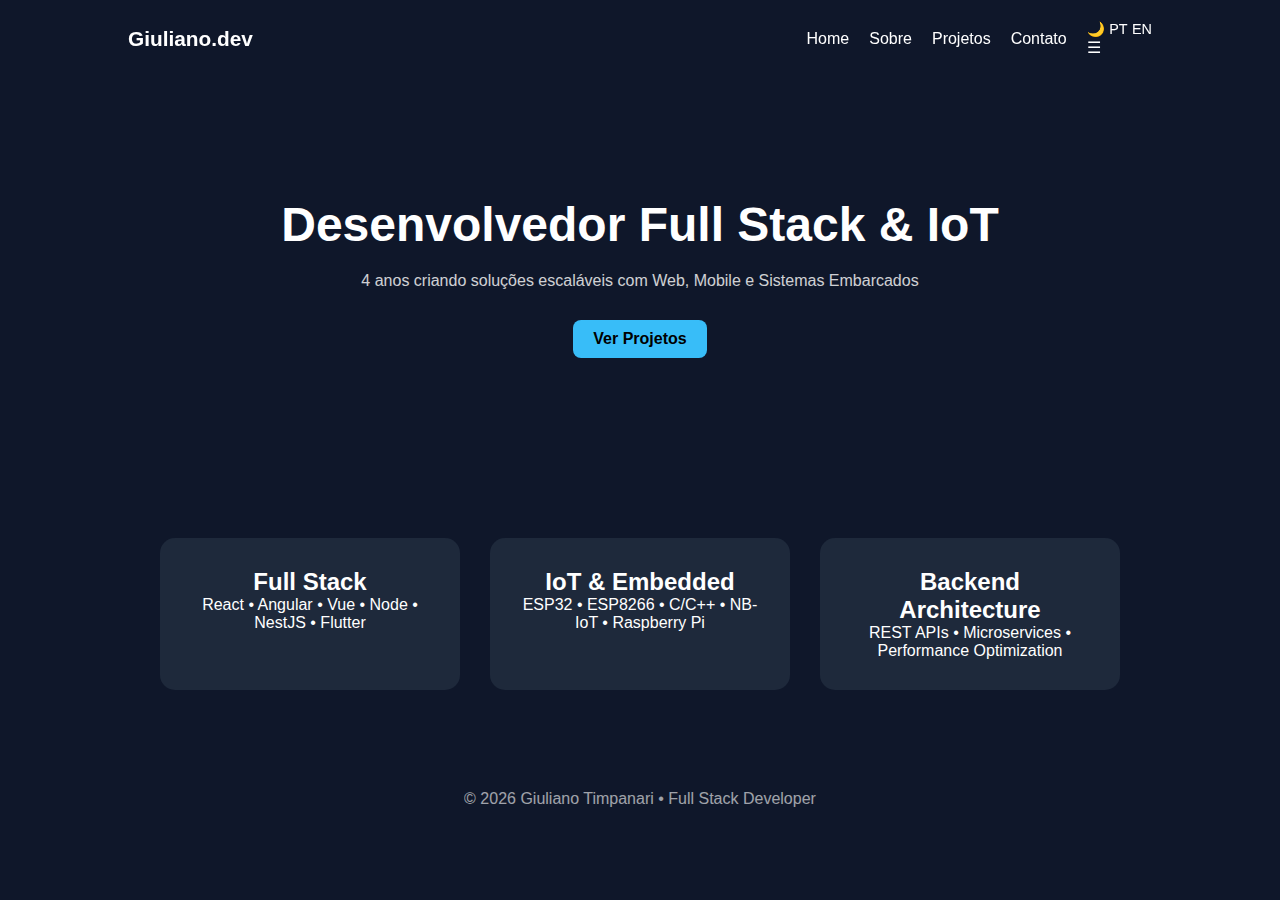
<file: index.html>
<!DOCTYPE html>
<html lang="pt-br">
<head>
<meta charset="UTF-8">
<meta name="viewport" content="width=device-width, initial-scale=1.0">
<title>Giuliano Timpanari | Full Stack & IoT Developer</title>
<link rel="stylesheet" href="css/style.css">
<script defer src="js/translations.js"></script>
<script defer src="js/script.js"></script>
</head>
<body>

<header>
  <div class="logo">Giuliano.dev</div>

  <nav>
    <ul class="nav-links">
      <li><a href="index.html" data-i18n="nav_home">Home</a></li>
      <li><a href="about.html" data-i18n="nav_about">Sobre</a></li>
      <li><a href="projects.html" data-i18n="nav_projects">Projetos</a></li>
      <li><a href="contact.html" data-i18n="nav_contact">Contato</a></li>
    </ul>

    <div class="controls">
      <button onclick="toggleTheme()">🌙</button>
      <button onclick="setLanguage('pt')">PT</button>
      <button onclick="setLanguage('en')">EN</button>
      <div class="menu-toggle" onclick="toggleMenu()">☰</div>
    </div>
  </nav>
</header>

<section class="hero">
  <h1 data-i18n="hero_title">Desenvolvedor Full Stack & IoT</h1>
  <p data-i18n="hero_desc">
    4 anos criando soluções escaláveis com Web, Mobile e Sistemas Embarcados
  </p>
  <a href="projects.html" class="btn" data-i18n="hero_button">
    Ver Projetos
  </a>
</section>

<section class="highlight">
  <div class="card">
    <h2>Full Stack</h2>
    <p>React • Angular • Vue • Node • NestJS • Flutter</p>
  </div>

  <div class="card">
    <h2>IoT & Embedded</h2>
    <p>ESP32 • ESP8266 • C/C++ • NB-IoT • Raspberry Pi</p>
  </div>

  <div class="card">
    <h2>Backend Architecture</h2>
    <p>REST APIs • Microservices • Performance Optimization</p>
  </div>
</section>

<footer>
  <p>© 2026 Giuliano Timpanari • Full Stack Developer</p>
</footer>

</body>
</html>
</file>
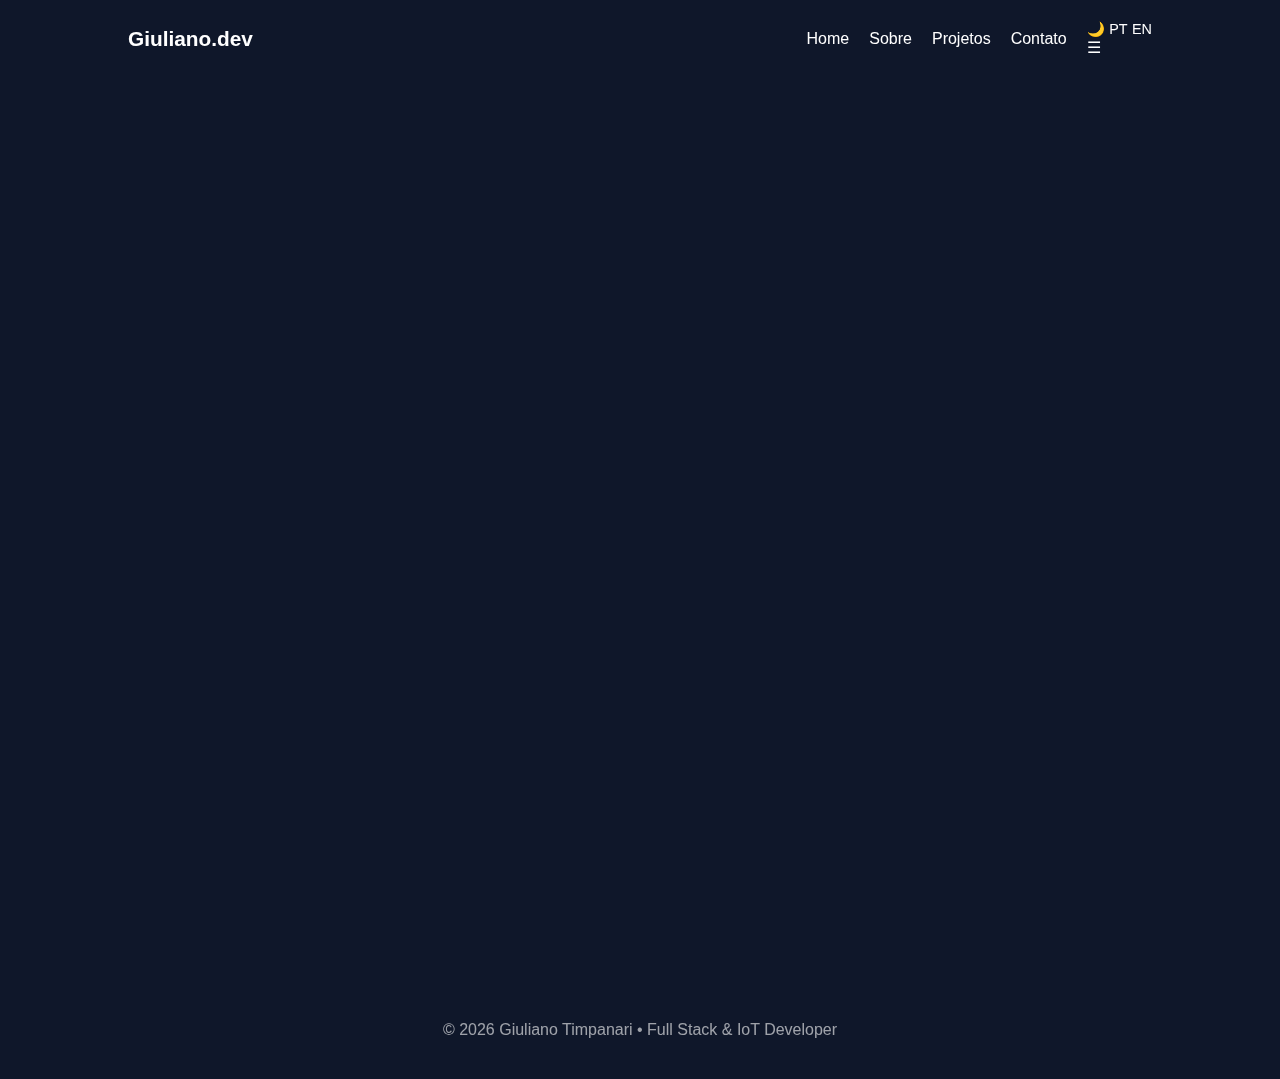
<file: about.html>
<!DOCTYPE html>
<html lang="pt-br">
<head>
<meta charset="UTF-8">
<meta name="viewport" content="width=device-width, initial-scale=1.0">
<title>Sobre | Giuliano.dev</title>

<link rel="stylesheet" href="css/style.css">
<script defer src="js/translations.js"></script>
<script defer src="js/script.js"></script>
</head>
<body>

<header>
  <div class="logo">Giuliano.dev</div>

  <nav>
    <ul class="nav-links">
      <li><a href="index.html" data-i18n="nav_home">Home</a></li>
      <li><a href="about.html" data-i18n="nav_about">Sobre</a></li>
      <li><a href="projects.html" data-i18n="nav_projects">Projetos</a></li>
      <li><a href="contact.html" data-i18n="nav_contact">Contato</a></li>
    </ul>

    <div class="controls">
      <button onclick="toggleTheme()">🌙</button>
      <button onclick="setLanguage('pt')">PT</button>
      <button onclick="setLanguage('en')">EN</button>
      <div class="menu-toggle" onclick="toggleMenu()">☰</div>
    </div>
  </nav>
</header>

<section class="about-hero">
  <div class="container fade-in">

    <div class="profile-wrapper">
      <div class="profile-image">
        <img src="assets/profile.jpg" alt="Giuliano Timpanari">
      </div>
    </div>

    <h1>Giuliano Timpanari</h1>

    <p class="role-title">Full Stack & IoT Developer</p>

    <p class="about-subtitle">
      Desenvolvedor Full Stack com 4 anos de experiência criando soluções escaláveis para Web, Mobile e Sistemas Embarcados, com forte atuação em arquitetura de software, IoT e aplicações de alta performance.
    </p>

  </div>
</section>

<section class="about-content">
  <div class="container">

    <div class="about-grid">

      <div class="glass-card fade-in">
        <h3 data-i18n="about_education">Formação</h3>
        <ul>
          <li>Análise e Desenvolvimento de Sistemas - Facens (Concluído)</li>
          <li>Engenharia da Computação - Anhembi Morumbi (Cursando)</li>
        </ul>
      </div>

      <div class="glass-card fade-in">
        <h3 data-i18n="about_experience">Experiência</h3>
        <ul>
          <li>Rede Industrial - Desenvolvedor Pleno Full Stack C/C++</li>
          <li>MW Automação - Estágio - ESP32 e Raspberry Pi</li>
          <li>Web Tech - Desenvolvimento Web e Mobile</li>
          <li>Freelancer - Projetos Full Stack</li>
        </ul>
      </div>

      <div class="glass-card fade-in">
        <h3 data-i18n="about_skills">Principais Competências</h3>
        <p>
          React • Angular • Node • NodeJS • Flutter • C/C++ • ESP32 • Python
        </p>
      </div>

    </div>

  </div>
</section>

<footer>
  <p>© 2026 Giuliano Timpanari • Full Stack & IoT Developer</p>
</footer>

</body>
</html>
</file>
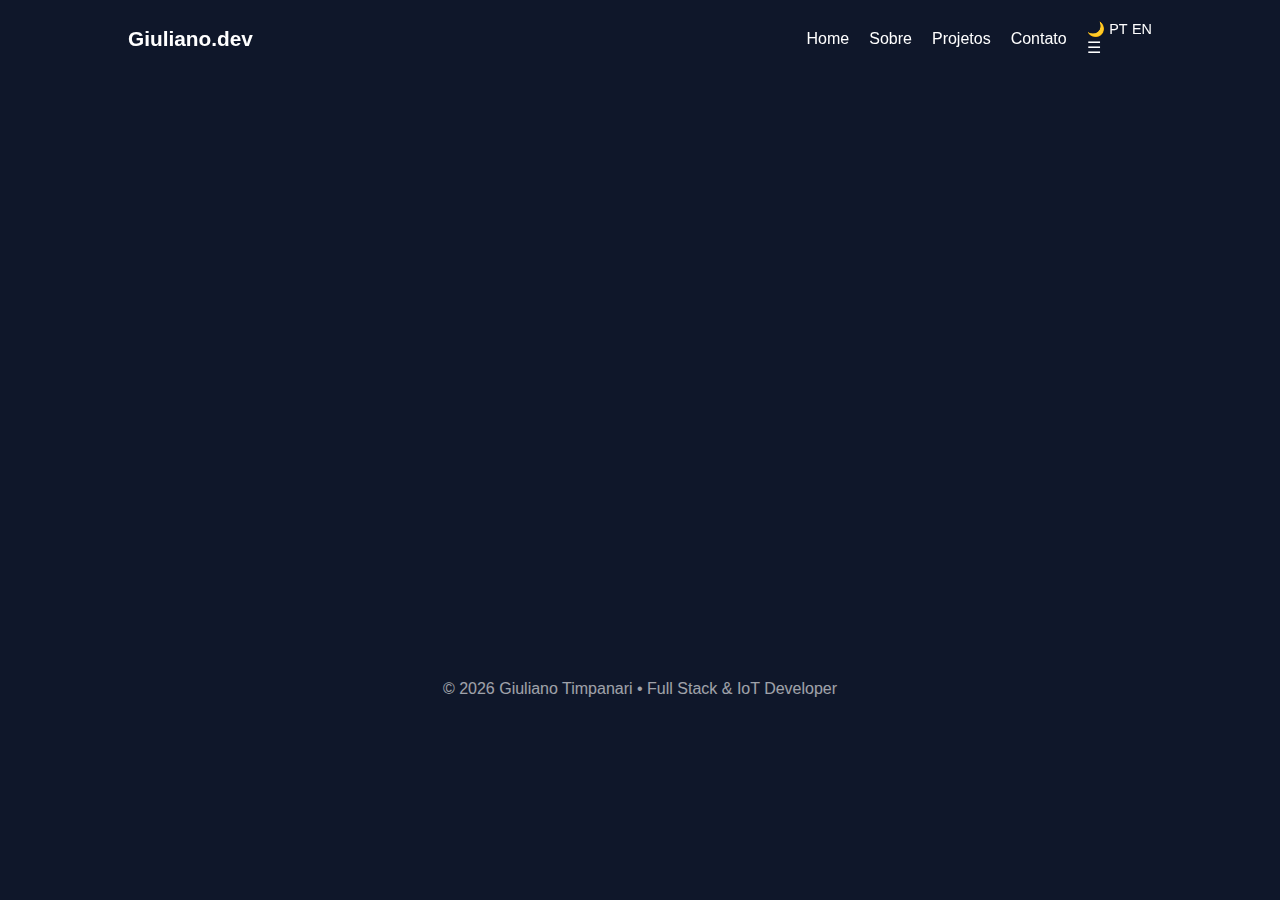
<file: contact.html>
<!DOCTYPE html>
<html lang="pt-br">
<head>
<meta charset="UTF-8">
<meta name="viewport" content="width=device-width, initial-scale=1.0">
<title>Contato | Giuliano.dev</title>

<link rel="stylesheet" href="css/style.css">
<script defer src="js/translations.js"></script>
<script defer src="js/script.js"></script>
</head>
<body>

<header>
  <div class="logo">Giuliano.dev</div>

  <nav>
    <ul class="nav-links">
      <li><a href="index.html" data-i18n="nav_home">Home</a></li>
      <li><a href="about.html" data-i18n="nav_about">Sobre</a></li>
      <li><a href="projects.html" data-i18n="nav_projects">Projetos</a></li>
      <li><a href="contact.html" data-i18n="nav_contact">Contato</a></li>
    </ul>

    <div class="controls">
      <button onclick="toggleTheme()">🌙</button>
      <button onclick="setLanguage('pt')">PT</button>
      <button onclick="setLanguage('en')">EN</button>
      <div class="menu-toggle" onclick="toggleMenu()">☰</div>
    </div>
  </nav>
</header>

<section class="contact-hero">
  <div class="container fade-in">

    <h1 data-i18n="contact_title">Vamos Conversar</h1>

    <p class="contact-subtitle" data-i18n="contact_desc">
      Estou disponível para novos projetos, oportunidades e desafios tecnológicos.
    </p>

    <div class="contact-grid">

      <div class="glass-card contact-card">
        <h3>Email</h3>
        <p>giuliano.timpanari25@gmail.com</p>
        <a href="mailto:giuliano.timpanari25@gmail.com" class="btn">Enviar Email</a>
      </div>

      <div class="glass-card contact-card">
        <h3>Telefone</h3>
        <p>(15) 99163-5367</p>
        <a href="tel:+5515991635367" class="btn">Ligar</a>
      </div>

      <div class="glass-card contact-card">
        <h3>GitHub</h3>
        <p>github.com/Giuzin</p>
        <a href="https://github.com/Giuzin" target="_blank" class="btn">Ver Perfil</a>
      </div>

    </div>

  </div>
</section>

<footer>
  <p>© 2026 Giuliano Timpanari • Full Stack & IoT Developer</p>
</footer>

</body>
</html>
</file>
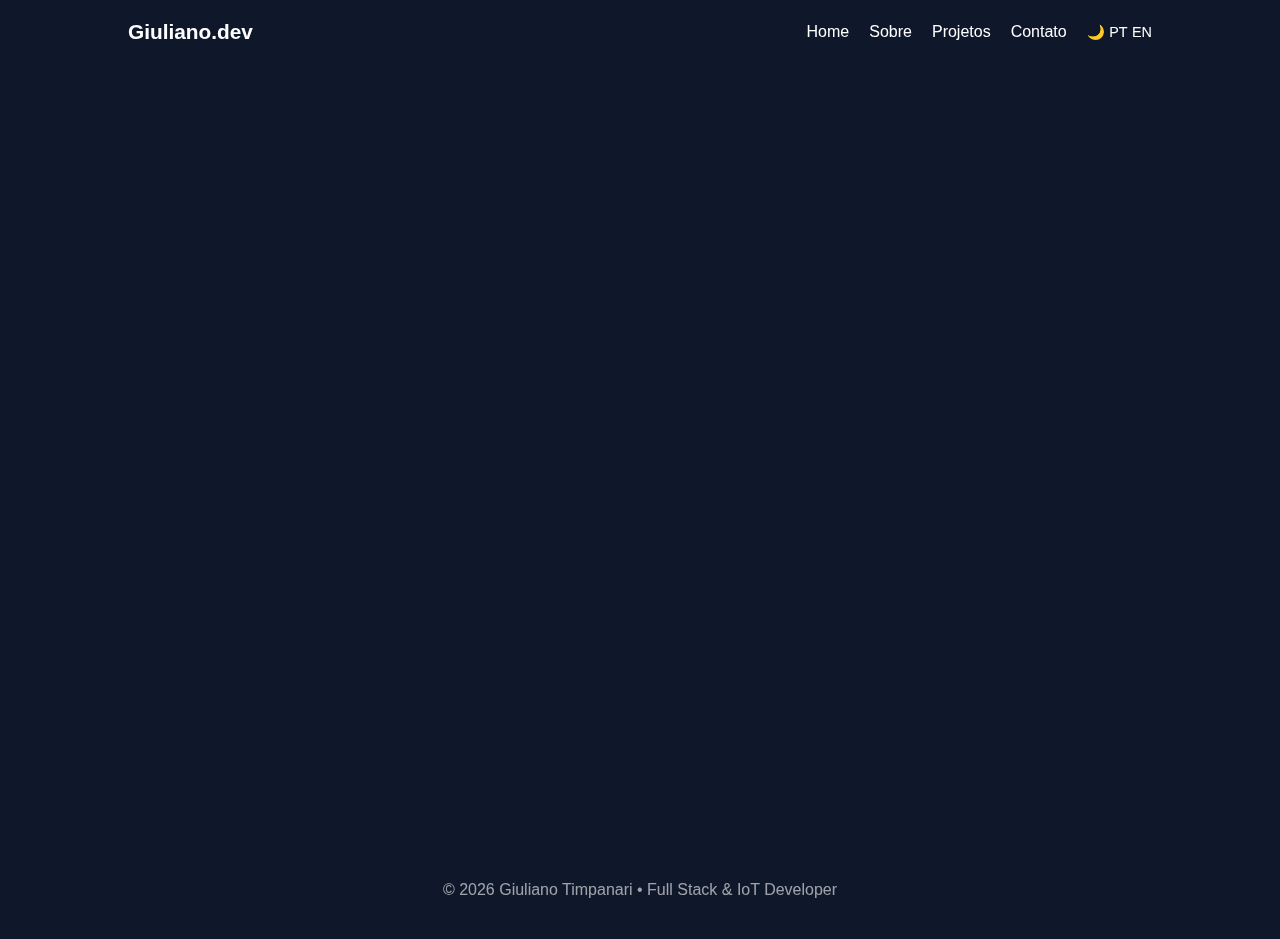
<file: project-agropet.html>
<!DOCTYPE html>
<html lang="pt-br">
<head>
<meta charset="UTF-8">
<meta name="viewport" content="width=device-width, initial-scale=1.0">
<title>Agropet Faciolli | Projeto</title>

<link rel="stylesheet" href="css/style.css">
<script defer src="js/translations.js"></script>
<script defer src="js/script.js"></script>
</head>
<body>

<header>
  <div class="logo">Giuliano.dev</div>

  <nav>
    <ul class="nav-links">
      <li><a href="index.html" data-i18n="nav_home">Home</a></li>
      <li><a href="about.html" data-i18n="nav_about">Sobre</a></li>
      <li><a href="projects.html" data-i18n="nav_projects">Projetos</a></li>
      <li><a href="contact.html" data-i18n="nav_contact">Contato</a></li>
    </ul>

    <div class="controls">
      <button onclick="toggleTheme()">🌙</button>
      <button onclick="setLanguage('pt')">PT</button>
      <button onclick="setLanguage('en')">EN</button>
    </div>
  </nav>
</header>

<section class="project-hero">
  <div class="container hero-grid">

    <div class="hero-text fade-in">
      <h1 data-i18n="agropet_title">
        Landing Page – Agropet Faciolli
      </h1>

      <p class="subtitle" data-i18n="agropet_desc">
        Desenvolvimento completo da landing page institucional da loja,
        incluindo configuração total do servidor e deploy em produção.
      </p>

      <div class="tech-tags">
        <span>HTML</span>
        <span>CSS</span>
        <span>JavaScript</span>
        <span>Servidor Linux</span>
        <span>Deploy & Configuração</span>
      </div>
    </div>

   <div class="hero-image fade-in">
      <img src="assets/agropet-faccioli.jpg" alt="Agropet Faciolli">
    </div>

  </div>
</section>

<section class="project-details">
  <div class="container">

    <div class="details-grid">

      <div class="glass-card fade-in">
        <h3 data-i18n="agropet_arch">Arquitetura</h3>
        <p>
          Landing page desenvolvida com foco em performance, responsividade
          e SEO básico, estruturada para garantir carregamento rápido e
          compatibilidade com dispositivos móveis.
        </p>
      </div>

      <div class="glass-card fade-in">
        <h3 data-i18n="agropet_func">Funcionalidades</h3>
        <ul>
          <li>Design responsivo</li>
          <li>Otimização de performance</li>
          <li>Configuração completa de servidor</li>
          <li>Publicação e deploy em ambiente produtivo</li>
          <li>Estrutura preparada para expansão futura</li>
        </ul>
      </div>

      <div class="glass-card fade-in">
        <h3 data-i18n="agropet_chal">Desafios Técnicos</h3>
        <p>
          Configuração do servidor, apontamento de domínio, otimização de
          segurança básica e garantia de estabilidade após publicação.
        </p>
      </div>

    </div>

  </div>
</section>

<footer>
  <p>© 2026 Giuliano Timpanari • Full Stack & IoT Developer</p>
</footer>

</body>
</html>
</file>
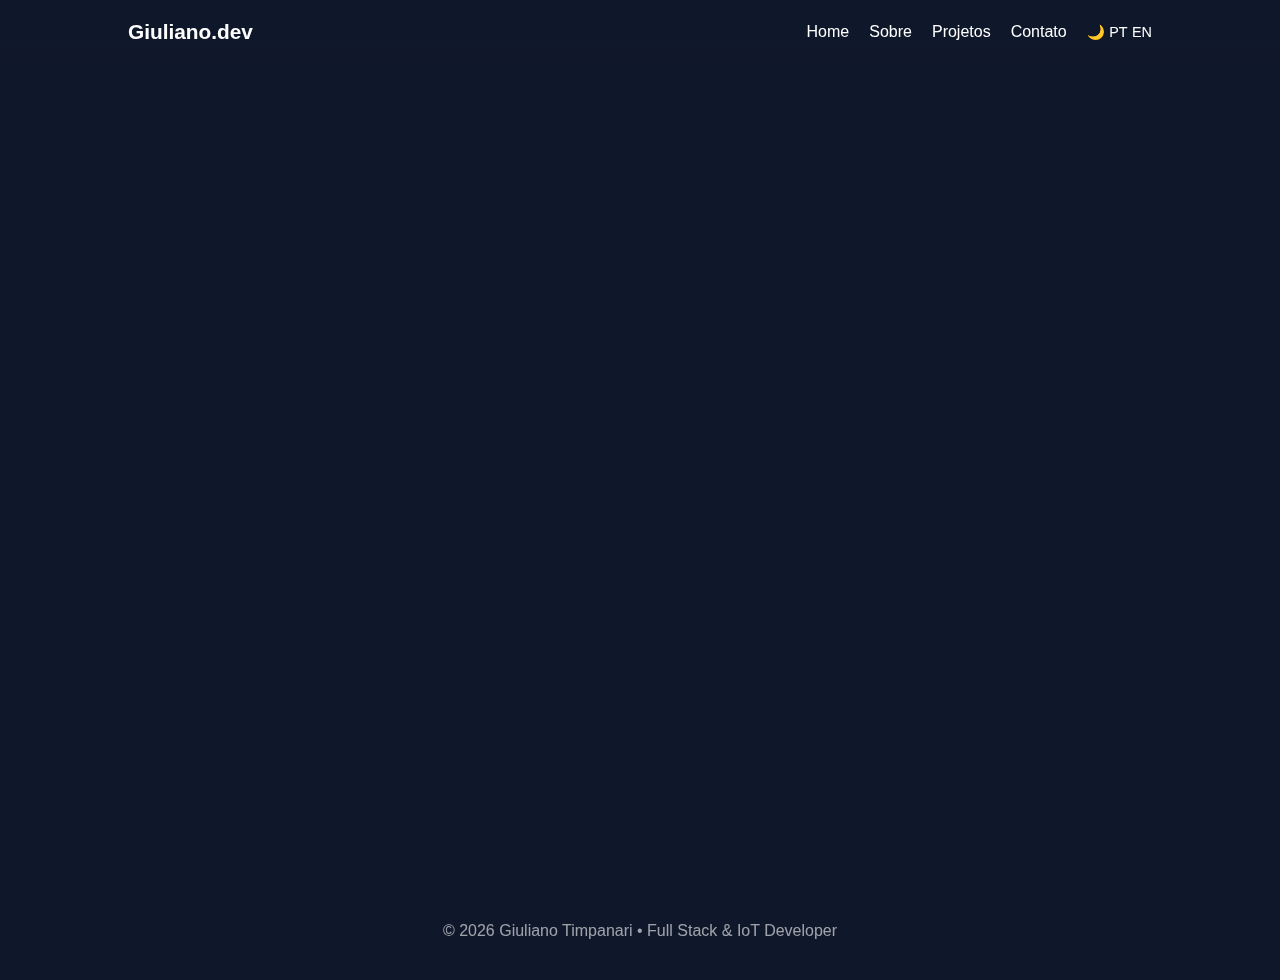
<file: project-botao-alerta.html>
<!DOCTYPE html>
<html lang="pt-br">
<head>
<meta charset="UTF-8">
<meta name="viewport" content="width=device-width, initial-scale=1.0">
<title>Botão de Alerta | Projeto</title>

<link rel="stylesheet" href="css/style.css">
<script defer src="js/translations.js"></script>
<script defer src="js/script.js"></script>
</head>
<body>

<header>
  <div class="logo">Giuliano.dev</div>

  <nav>
    <ul class="nav-links">
      <li><a href="index.html" data-i18n="nav_home">Home</a></li>
      <li><a href="about.html" data-i18n="nav_about">Sobre</a></li>
      <li><a href="projects.html" data-i18n="nav_projects">Projetos</a></li>
      <li><a href="contact.html" data-i18n="nav_contact">Contato</a></li>
    </ul>

    <div class="controls">
      <button onclick="toggleTheme()">🌙</button>
      <button onclick="setLanguage('pt')">PT</button>
      <button onclick="setLanguage('en')">EN</button>
    </div>
  </nav>
</header>

<section class="project-hero">
  <div class="container hero-grid">

    <div class="hero-text fade-in">
      <h1 data-i18n="alert_title">
        Sistema de Botão de Alerta – EPI Inteligente
      </h1>

      <p class="subtitle" data-i18n="alert_desc">
        Dispositivo IoT utilizado como EPI, capaz de enviar alertas em tempo real
        para aplicativo mobile e painel web central ao ser acionado.
      </p>

      <div class="tech-tags">
        <span>ESP32</span>
        <span>C++</span>
        <span>Flutter</span>
        <span>Web Dashboard</span>
        <span>API REST</span>
        <span>Notificação em Tempo Real</span>
      </div>
    </div>

    <div class="hero-image fade-in">
      <img src="assets/botao-alerta.png" alt="Botão de Alerta">
    </div>


  </div>
</section>

<section class="project-details">
  <div class="container">

    <div class="details-grid">

      <div class="glass-card fade-in">
        <h3 data-i18n="alert_arch">Arquitetura</h3>
        <p>
          Dispositivo embarcado utilizando microcontrolador para envio de dados
          via rede para um backend central, responsável por notificar o aplicativo
          mobile e atualizar o painel web em tempo real.
        </p>
      </div>

      <div class="glass-card fade-in">
        <h3 data-i18n="alert_func">Funcionalidades</h3>
        <ul>
          <li>Botão físico de acionamento emergencial</li>
          <li>Identificação do colaborador</li>
          <li>Envio de alerta instantâneo</li>
          <li>Notificação no aplicativo mobile</li>
          <li>Atualização em painel web central</li>
        </ul>
      </div>

      <div class="glass-card fade-in">
        <h3 data-i18n="alert_chal">Desafios Técnicos</h3>
        <p>
          Garantir baixa latência na comunicação, confiabilidade no envio do alerta,
          gerenciamento de múltiplos dispositivos e segurança na transmissão de dados.
        </p>
      </div>

    </div>

  </div>
</section>

<footer>
  <p>© 2026 Giuliano Timpanari • Full Stack & IoT Developer</p>
</footer>

</body>
</html>
</file>
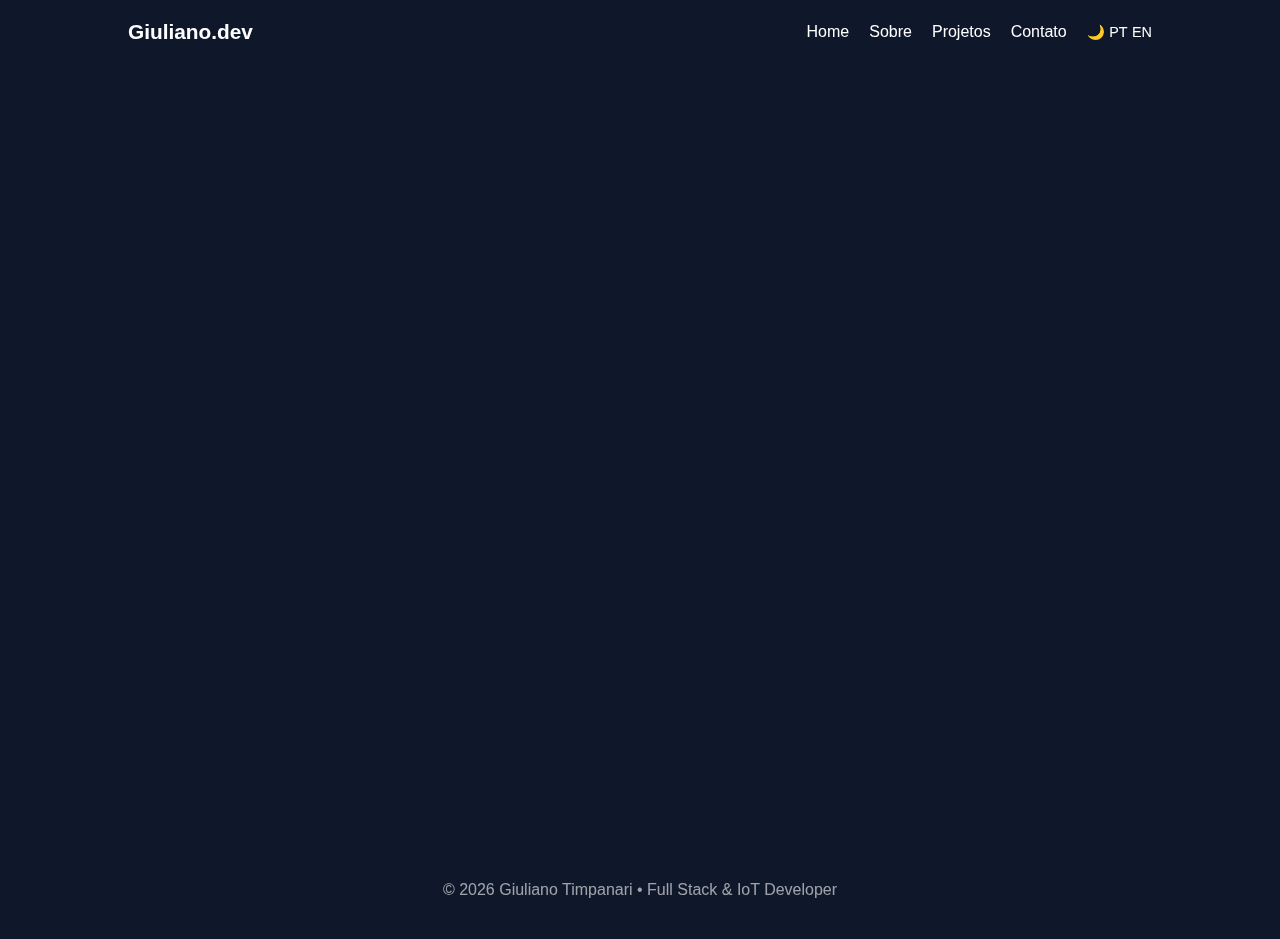
<file: project-web-tech.html>
<!DOCTYPE html>
<html lang="pt-br">
<head>
<meta charset="UTF-8">
<meta name="viewport" content="width=device-width, initial-scale=1.0">
<title>WebTech | Projeto</title>

<link rel="stylesheet" href="css/style.css">
<script defer src="js/translations.js"></script>
<script defer src="js/script.js"></script>
</head>
<body>

<header>
  <div class="logo">Giuliano.dev</div>

  <nav>
    <ul class="nav-links">
      <li><a href="index.html" data-i18n="nav_home">Home</a></li>
      <li><a href="about.html" data-i18n="nav_about">Sobre</a></li>
      <li><a href="projects.html" data-i18n="nav_projects">Projetos</a></li>
      <li><a href="contact.html" data-i18n="nav_contact">Contato</a></li>
    </ul>

    <div class="controls">
      <button onclick="toggleTheme()">🌙</button>
      <button onclick="setLanguage('pt')">PT</button>
      <button onclick="setLanguage('en')">EN</button>
    </div>
  </nav>
</header>

<section class="project-hero">
  <div class="container hero-grid">

    <div class="hero-text fade-in">
      <h1 data-i18n="webtech_title">
        Aplicativo para Mercados – WebTech
      </h1>

      <p class="subtitle" data-i18n="webtech_desc">
        Desenvolvimento do front-end completo de um aplicativo para visualização de mercados da franquia próximos ao usuário.
      </p>

      <div class="tech-tags">
        <span>Angular</span>
        <span>HTML</span>
        <span>Flutter</span>
        <span>Figma</span>
        <span>Google Maps API</span>
      </div>
    </div>

    <div class="hero-image fade-in">
      <img src="assets/web-tech.png" alt="Web Tech">
    </div>


  </div>
</section>

<section class="project-details">
  <div class="container">

    <div class="details-grid">

      <div class="glass-card fade-in">
        <h3 data-i18n="webtech_arch">Arquitetura</h3>
        <p>
          O projeto foi desenvolvido utilizando Angular para a aplicação web
          e Flutter para a versão mobile, garantindo uma experiência fluida
          e multiplataforma.
        </p>
      </div>

      <div class="glass-card fade-in">
        <h3 data-i18n="webtech_func">Funcionalidades</h3>
        <ul>
          <li>Localização de mercados próximos via mapa</li>
          <li>Geolocalização do usuário</li>
          <li>Visualização das franquias em tempo real</li>
          <li>Interface responsiva</li>
          <li>Protótipo validado via Figma</li>
        </ul>
      </div>

      <div class="glass-card fade-in">
        <h3 data-i18n="webtech_chal">Desafios Técnicos</h3>
        <p>
          Integração com APIs de mapas, otimização de performance no carregamento
          de marcadores e criação de uma experiência de navegação intuitiva
          para dispositivos móveis.
        </p>
      </div>

    </div>

  </div>
</section>

<footer>
  <p>© 2026 Giuliano Timpanari • Full Stack & IoT Developer</p>
</footer>

</body>
</html>
</file>
<file: css/style.css>
:root{
  --bg:#0f172a;
  --card:#1e293b;
  --text:#ffffff;
  --primary:#38bdf8;
}

.light{
  --bg:#f8fafc;
  --card:#ffffff;
  --text:#0f172a;
}

*{
  margin:0;
  padding:0;
  box-sizing:border-box;
}

body{
  font-family: 'Segoe UI', sans-serif;
  background:var(--bg);
  color:var(--text);
  transition:0.3s;
}

header{
  display:flex;
  justify-content:space-between;
  align-items:center;
  padding:20px 10%;
  backdrop-filter:blur(10px);
  position:sticky;
  top:0;
}

.logo{
  font-weight:bold;
  font-size:1.3rem;
}

nav{
  display:flex;
  align-items:center;
  gap:20px;
}

.nav-links{
  display:flex;
  list-style:none;
  gap:20px;
}

.nav-links a{
  text-decoration:none;
  color:var(--text);
  font-weight:500;
}

.controls button{
  background:none;
  border:none;
  color:var(--text);
  cursor:pointer;
  font-size:0.9rem;
}

.hero{
  text-align:center;
  padding:120px 20px;
  animation:fadeIn 1s ease;
}

.hero h1{
  font-size:3rem;
  margin-bottom:20px;
}

.hero p{
  opacity:0.8;
  margin-bottom:30px;
}

.btn{
  background:var(--primary);
  padding:12px 25px;
  border-radius:8px;
  text-decoration:none;
  color:#000;
  font-weight:bold;
  transition:0.3s;
}

.btn:hover{
  transform:scale(1.05);
}

.highlight{
  display:flex;
  justify-content:center;
  flex-wrap:wrap;
  gap:30px;
  padding:60px 10%;
}

.card{
  background:var(--card);
  padding:30px;
  border-radius:15px;
  width:300px;
  text-align:center;
  transition:0.3s;
}

.card:hover{
  transform:translateY(-10px);
}

footer{
  text-align:center;
  padding:40px 20px;
  opacity:0.6;
}

@media(max-width:768px){
  .nav-links{
    display:none;
    flex-direction:column;
  }
}
@keyframes fadeIn{
  from{opacity:0; transform:translateY(20px);}
  to{opacity:1; transform:translateY(0);}
}


.container{
  max-width:1200px;
  margin:auto;
  padding:0 20px;
}

.section-title{
  text-align:center;
  font-size:2.5rem;
  margin:60px 0;
}

.projects-section{
  padding:60px 0;
}

.projects-grid{
  display:grid;
  grid-template-columns:repeat(auto-fit,minmax(320px,1fr));
  gap:40px;
}

.project-card{
  background:var(--card);
  border-radius:15px;
  overflow:hidden;
  transition:0.4s;
  display:flex;
  flex-direction:column;
  justify-content:space-between;
}

.project-card:hover{
  transform:translateY(-10px);
  box-shadow:0 15px 40px rgba(0,0,0,0.4);
}

.project-image{
  height:250px;
  display:flex;
  align-items:center;
  justify-content:center;
  background:#0f172a;
  padding:20px;
}

.project-image img{
  max-width:100%;
  max-height:100%;
  object-fit:contain;
}

.project-content{
  padding:30px;
}

.project-content h2{
  margin-bottom:15px;
}

.project-content p{
  margin-bottom:20px;
  opacity:0.8;
}

.btn{
  display:inline-block;
  background:var(--primary);
  padding:10px 20px;
  border-radius:8px;
  text-decoration:none;
  color:#000;
  font-weight:bold;
  transition:0.3s;
}

.btn:hover{
  transform:scale(1.05);
}

/* HERO PROJETO */
.project-hero{
  padding:100px 0;
}

.hero-grid{
  display:grid;
  grid-template-columns:1fr 1fr;
  gap:60px;
  align-items:center;
}

.hero-text h1{
  font-size:3rem;
  margin-bottom:15px;
}

.subtitle{
  color:var(--primary);
  margin-bottom:20px;
  font-weight:500;
}

.tech-tags{
  margin-top:20px;
  display:flex;
  gap:10px;
  flex-wrap:wrap;
}

.tech-tags span{
  background:var(--card);
  padding:8px 15px;
  border-radius:20px;
  font-size:0.8rem;
}

.hero-image{
  display:flex;
  justify-content:center;
}

.hero-image img{
  max-width:350px;
  animation:float 4s ease-in-out infinite;
}

/* DETALHES */
.project-details{
  padding:80px 0;
}

.details-grid{
  display:grid;
  grid-template-columns:repeat(auto-fit,minmax(280px,1fr));
  gap:30px;
}

.glass-card{
  background:rgba(255,255,255,0.05);
  backdrop-filter:blur(15px);
  padding:30px;
  border-radius:20px;
  transition:0.4s;
}

.glass-card:hover{
  transform:translateY(-10px);
  box-shadow:0 20px 40px rgba(0,0,0,0.4);
}

.glass-card h3{
  margin-bottom:15px;
  color:var(--primary);
}

/* ANIMAÇÕES */
.fade-in{
  opacity:0;
  transform:translateY(30px);
  animation:fadeUp 1s forwards;
}

@keyframes fadeUp{
  to{
    opacity:1;
    transform:translateY(0);
  }
}

@keyframes float{
  0%,100%{transform:translateY(0);}
  50%{transform:translateY(-15px);}
}

/* RESPONSIVO */
@media(max-width:900px){
  .hero-grid{
    grid-template-columns:1fr;
    text-align:center;
  }

  .hero-image img{
    max-width:250px;
  }
}/* HERO PROJETO */
.project-hero{
  padding:100px 0;
}

.hero-grid{
  display:grid;
  grid-template-columns:1fr 1fr;
  gap:60px;
  align-items:center;
}

.hero-text h1{
  font-size:3rem;
  margin-bottom:15px;
}

.subtitle{
  color:var(--primary);
  margin-bottom:20px;
  font-weight:500;
}

.tech-tags{
  margin-top:20px;
  display:flex;
  gap:10px;
  flex-wrap:wrap;
}

.tech-tags span{
  background:var(--card);
  padding:8px 15px;
  border-radius:20px;
  font-size:0.8rem;
}

.hero-image{
  display:flex;
  justify-content:center;
}

.hero-image img{
  max-width:350px;
  animation:float 4s ease-in-out infinite;
}

/* DETALHES */
.project-details{
  padding:80px 0;
}

.details-grid{
  display:grid;
  grid-template-columns:repeat(auto-fit,minmax(280px,1fr));
  gap:30px;
}

.glass-card{
  background:rgba(255,255,255,0.05);
  backdrop-filter:blur(15px);
  padding:30px;
  border-radius:20px;
  transition:0.4s;
}

.glass-card:hover{
  transform:translateY(-10px);
  box-shadow:0 20px 40px rgba(0,0,0,0.4);
}

.glass-card h3{
  margin-bottom:15px;
  color:var(--primary);
}

/* ANIMAÇÕES */
.fade-in{
  opacity:0;
  transform:translateY(30px);
  animation:fadeUp 1s forwards;
}

@keyframes fadeUp{
  to{
    opacity:1;
    transform:translateY(0);
  }
}

@keyframes float{
  0%,100%{transform:translateY(0);}
  50%{transform:translateY(-15px);}
}

/* RESPONSIVO */
@media(max-width:900px){
  .hero-grid{
    grid-template-columns:1fr;
    text-align:center;
  }

  .hero-image img{
    max-width:250px;
  }
}

/* CONTACT */
.contact-hero{
  padding:120px 0;
  text-align:center;
}

.contact-subtitle{
  margin-top:15px;
  opacity:0.8;
  margin-bottom:60px;
}

.contact-grid{
  display:grid;
  grid-template-columns:repeat(auto-fit,minmax(280px,1fr));
  gap:30px;
}

.contact-card{
  text-align:center;
  padding:40px 30px;
}

.contact-card h3{
  margin-bottom:15px;
  color:var(--primary);
}

.contact-card p{
  margin-bottom:20px;
  opacity:0.8;
}


/* ABOUT */
.about-hero{
  padding:120px 0 60px 0;
  text-align:center;
}

.about-subtitle{
  margin-top:15px;
  opacity:0.8;
}

.about-content{
  padding:60px 0 120px 0;
}

.about-grid{
  display:grid;
  grid-template-columns:repeat(auto-fit,minmax(280px,1fr));
  gap:30px;
}

/* PROFILE IMAGE */
.profile-wrapper{
  display:flex;
  justify-content:center;
  margin-bottom:25px;
}

.profile-image{
  width:180px;
  height:180px;
  border-radius:50%;
  padding:5px;
  background:linear-gradient(135deg,#38bdf8,#7c3aed);
  box-shadow:0 0 50px rgba(56,189,248,0.5);
  animation:float 6s ease-in-out infinite;
  transition:0.4s;
}

.profile-image:hover{
  transform:scale(1.05);
  box-shadow:0 0 70px rgba(56,189,248,0.7);
}

.profile-image img{
  width:100%;
  height:100%;
  border-radius:50%;
  object-fit:cover;
  border:4px solid var(--bg);
}

.role-title{
  color:var(--primary);
  margin-top:10px;
  font-weight:500;
  letter-spacing:1px;
  opacity:0.9;
}

@media(max-width:768px){
  .profile-image{
    width:140px;
    height:140px;
  }
}
</file>
